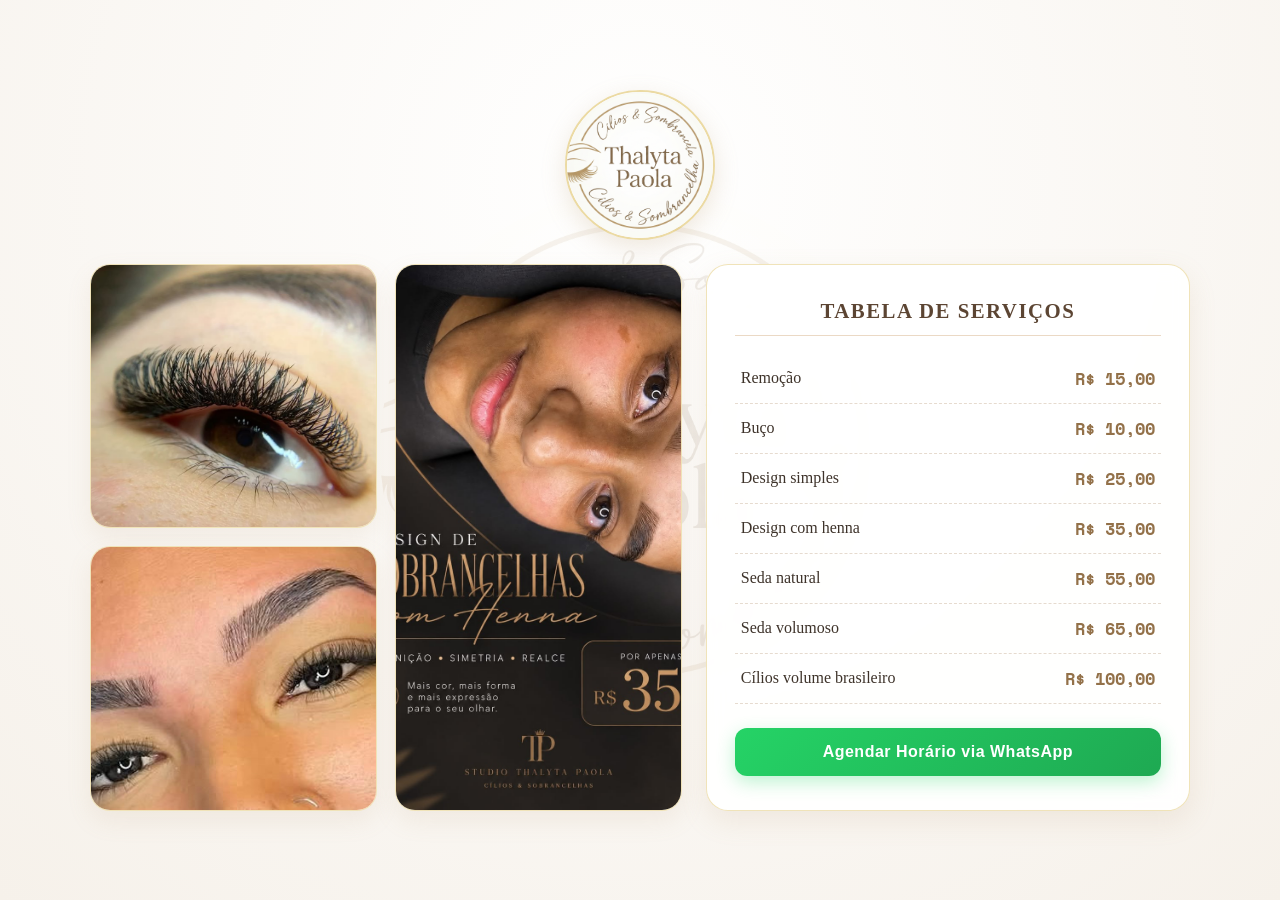
<file: index.html>
<!DOCTYPE html>
<html lang="pt-BR">
<head>
    <meta charset="UTF-8">
    <meta name="viewport" content="width=device-width, initial-scale=1.0">
    <title>Thalyta Paola - Cílios & Sobrancelhas</title>
    <link rel="stylesheet" href="/public/fonts/fonts.css">
    <link rel="stylesheet" href="/src/pages/home/index.css">
    <link rel="stylesheet" href="/public/style/global.css">
</head>
<body>
    <main class="page-wrapper">
        <header class="header-card">
            <img src="/public/components/logoRed.jpeg" alt="Logo Thalyta Paola" class="logo-img">
        </header>

        <section class="gallery-container">
            <div class="small-cards-col">
                <div class="photo-card">
                    <img src="/public/components/WhatsApp Image 2026-08-25 at 21.43.16.jpeg" alt="Procedimento Cílios">
                </div>
                <div class="photo-card">
                    <img src="/public/components/WhatsApp Image 2026-08-25 at 21.43.01.jpeg" alt="Procedimento Sobrancelhas">
                </div>
            </div>
            
            <div class="promo-card">
                <img src="/public/components/WhatsApp Image 2026-08-25 at 21.43.00.jpeg" alt="Banner Design de Sobrancelhas">
            </div>
        </section>

        <section class="price-card">
            <h2 class="card-title">Tabela de Serviços</h2>
            <ul class="service-list">
                <li><span class="service-name">Remoção</span><span class="service-price">R$ 15,00</span></li>
                <li><span class="service-name">Buço</span><span class="service-price">R$ 10,00</span></li>
                <li><span class="service-name">Design simples</span><span class="service-price">R$ 25,00</span></li>
                <li><span class="service-name">Design com henna</span><span class="service-price">R$ 35,00</span></li>
                <li><span class="service-name">Seda natural</span><span class="service-price">R$ 55,00</span></li>
                <li><span class="service-name">Seda volumoso</span><span class="service-price">R$ 65,00</span></li>
                <li><span class="service-name">Cílios volume brasileiro</span><span class="service-price">R$ 100,00</span></li>
            </ul>

            <a href="https://wa.me/5567992405808" target="_blank" class="cta-whatsapp">
                Agendar Horário via WhatsApp
            </a>
        </section>
    </main>
</body>
</html>
</file>
<file: public/fonts/fonts.css>
@import url('https://fonts.googleapis.com/css2?family=Dancing+Script:wght@400..700&family=Newsreader:ital,opsz,wght@0,6..72,200..800;1,6..72,200..800&family=Press+Start+2P&family=Quattrocento:wght@400;700&family=Sekuya&family=Space+Mono:ital,wght@0,400;0,700;1,400;1,700&display=swap');
</file>
<file: src/pages/home/index.css>
* {
    margin: 0;
    padding: 0;
    box-sizing: border-box;
}

body {
    background: radial-gradient(circle at 50% 20%, #ffffff 0%, #f6f1ea 100%);
    font-family: 'Times New Roman', Times, serif;
    color: #3e332a;
    min-height: 100vh;
    display: flex;
    justify-content: center;
    align-items: center;
    padding: 40px 24px;
    position: relative;
    overflow-x: hidden;
}

/* Marca d'água flutuante de fundo no Desktop */
body::before {
    content: "";
    position: fixed;
    top: 50%;
    left: 50%;
    transform: translate(-50%, -50%);
    width: 520px;
    height: 520px;
    background-image: url("/public/components/logoRed.jpeg");
    background-size: cover;
    background-position: center;
    border-radius: 50%;
    opacity: 0.12;
    pointer-events: none;
    z-index: 0;
}

/* Estrutura principal com logo no topo */
.page-wrapper {
    width: 100%;
    max-width: 1100px;
    display: flex;
    flex-direction: column;
    align-items: center;
    gap: 24px;
    position: relative;
    z-index: 1;
}

/* Logo no Topo (Medalhão Arredondado Elegante) */
.header-card {
    display: flex;
    justify-content: center;
    align-items: center;
    background: transparent;
    border: none;
    box-shadow: none;
    padding: 0;
    transition: transform 0.3s ease;
}

.header-card:hover {
    transform: translateY(-3px);
}

.logo-img {
    width: 150px;
    height: 150px;
    aspect-ratio: 1 / 1;
    border-radius: 50%;
    object-fit: cover;
    border: 2px solid rgba(212, 175, 55, 0.45);
    box-shadow: 0 8px 24px rgba(184, 150, 106, 0.22);
}

/* Container do Conteúdo no Desktop (Galeria + Preços lado a lado) */
.gallery-container,
.price-card {
    width: 100%;
}

.page-wrapper {
    display: grid;
    grid-template-columns: 1.1fr 0.9fr;
    grid-template-areas:
        "header header"
        "gallery prices";
    gap: 24px;
    align-items: stretch;
}

.header-card {
    grid-area: header;
    justify-self: center;
}

/* Galeria */
.gallery-container {
    grid-area: gallery;
    display: grid;
    grid-template-columns: 1fr 1fr;
    gap: 18px;
    min-height: 500px;
}

.small-cards-col {
    display: flex;
    flex-direction: column;
    gap: 18px;
    height: 100%;
}

.photo-card,
.promo-card {
    border-radius: 20px;
    overflow: hidden;
    background: rgba(255, 255, 255, 0.9);
    backdrop-filter: blur(4px);
    -webkit-backdrop-filter: blur(4px);
    border: 1.5px solid rgba(212, 175, 55, 0.35);
    box-shadow: 0 10px 25px rgba(184, 150, 106, 0.12);
    transition: transform 0.3s ease, box-shadow 0.3s ease;
}

.photo-card {
    flex: 1;
}

.promo-card {
    height: 100%;
}

.photo-card:hover,
.promo-card:hover {
    transform: translateY(-5px);
    box-shadow: 0 16px 35px rgba(184, 150, 106, 0.22);
}

.photo-card img,
.promo-card img {
    width: 100%;
    height: 100%;
    object-fit: cover;
    display: block;
}

/* Card de Preços */
.price-card {
    grid-area: prices;
    background: rgba(255, 255, 255, 0.92);
    backdrop-filter: blur(8px);
    -webkit-backdrop-filter: blur(8px);
    border-radius: 22px;
    border: 1.5px solid rgba(212, 175, 55, 0.35);
    padding: 34px 28px;
    box-shadow: 0 10px 28px rgba(184, 150, 106, 0.14);
    display: flex;
    flex-direction: column;
    justify-content: space-between;
    transition: transform 0.3s ease, box-shadow 0.3s ease;
}

.price-card:hover {
    transform: translateY(-4px);
    box-shadow: 0 16px 36px rgba(184, 150, 106, 0.22);
}

.card-title {
    font-size: 1.3rem;
    letter-spacing: 1.5px;
    text-transform: uppercase;
    text-align: center;
    margin-bottom: 18px;
    color: #5c4533;
    border-bottom: 1px solid #ebd9c5;
    padding-bottom: 12px;
}

.service-list {
    list-style: none;
    margin-bottom: 24px;
    display: flex;
    flex-direction: column;
    justify-content: space-around;
    flex-grow: 1;
}

.service-list li {
    display: flex;
    justify-content: space-between;
    align-items: center;
    padding: 12px 6px;
    border-bottom: 1px dashed #e6dbcf;
    font-size: 1rem;
}

.service-name {
    font-weight: 500;
}

.service-price {
    font-family: "Space Mono", monospace;
    font-weight: bold;
    color: #937149;
    font-size: 1.05rem;
}

/* Botão WhatsApp */
.cta-whatsapp {
    display: block;
    width: 100%;
    text-align: center;
    background: linear-gradient(135deg, #25d366 0%, #1ea952 100%);
    color: #ffffff;
    text-decoration: none;
    font-family: sans-serif;
    font-weight: 600;
    font-size: 1rem;
    letter-spacing: 0.5px;
    padding: 15px;
    border-radius: 12px;
    box-shadow: 0 6px 18px rgba(37, 211, 102, 0.3);
    transition: transform 0.2s ease, box-shadow 0.2s ease;
}

.cta-whatsapp:hover {
    transform: scale(1.02);
    box-shadow: 0 10px 24px rgba(37, 211, 102, 0.45);
}

/* Adaptação Mobile */
@media (max-width: 860px) {
    body {
        padding: 20px 14px;
        align-items: flex-start;
    }

    body::before {
        display: none; /* Desativa a marca d'água no celular para manter o visual limpo */
    }

    .page-wrapper {
        display: flex;
        flex-direction: column;
        gap: 20px;
    }

    .logo-img {
        width: 130px;
        height: 130px;
    }

    .gallery-container {
        grid-template-columns: 1fr;
        min-height: unset;
        height: auto;
    }

    .small-cards-col {
        display: grid;
        grid-template-columns: 1fr 1fr;
        height: 180px;
    }

    .promo-card {
        height: 380px;
    }

    .price-card {
        padding: 24px 18px;
    }

    .service-list li {
        font-size: 0.95rem;
    }
}
</file>
<file: public/style/global.css>
* {
  margin: 0;
  padding: 0;
  box-sizing: border-box;
}
</file>
